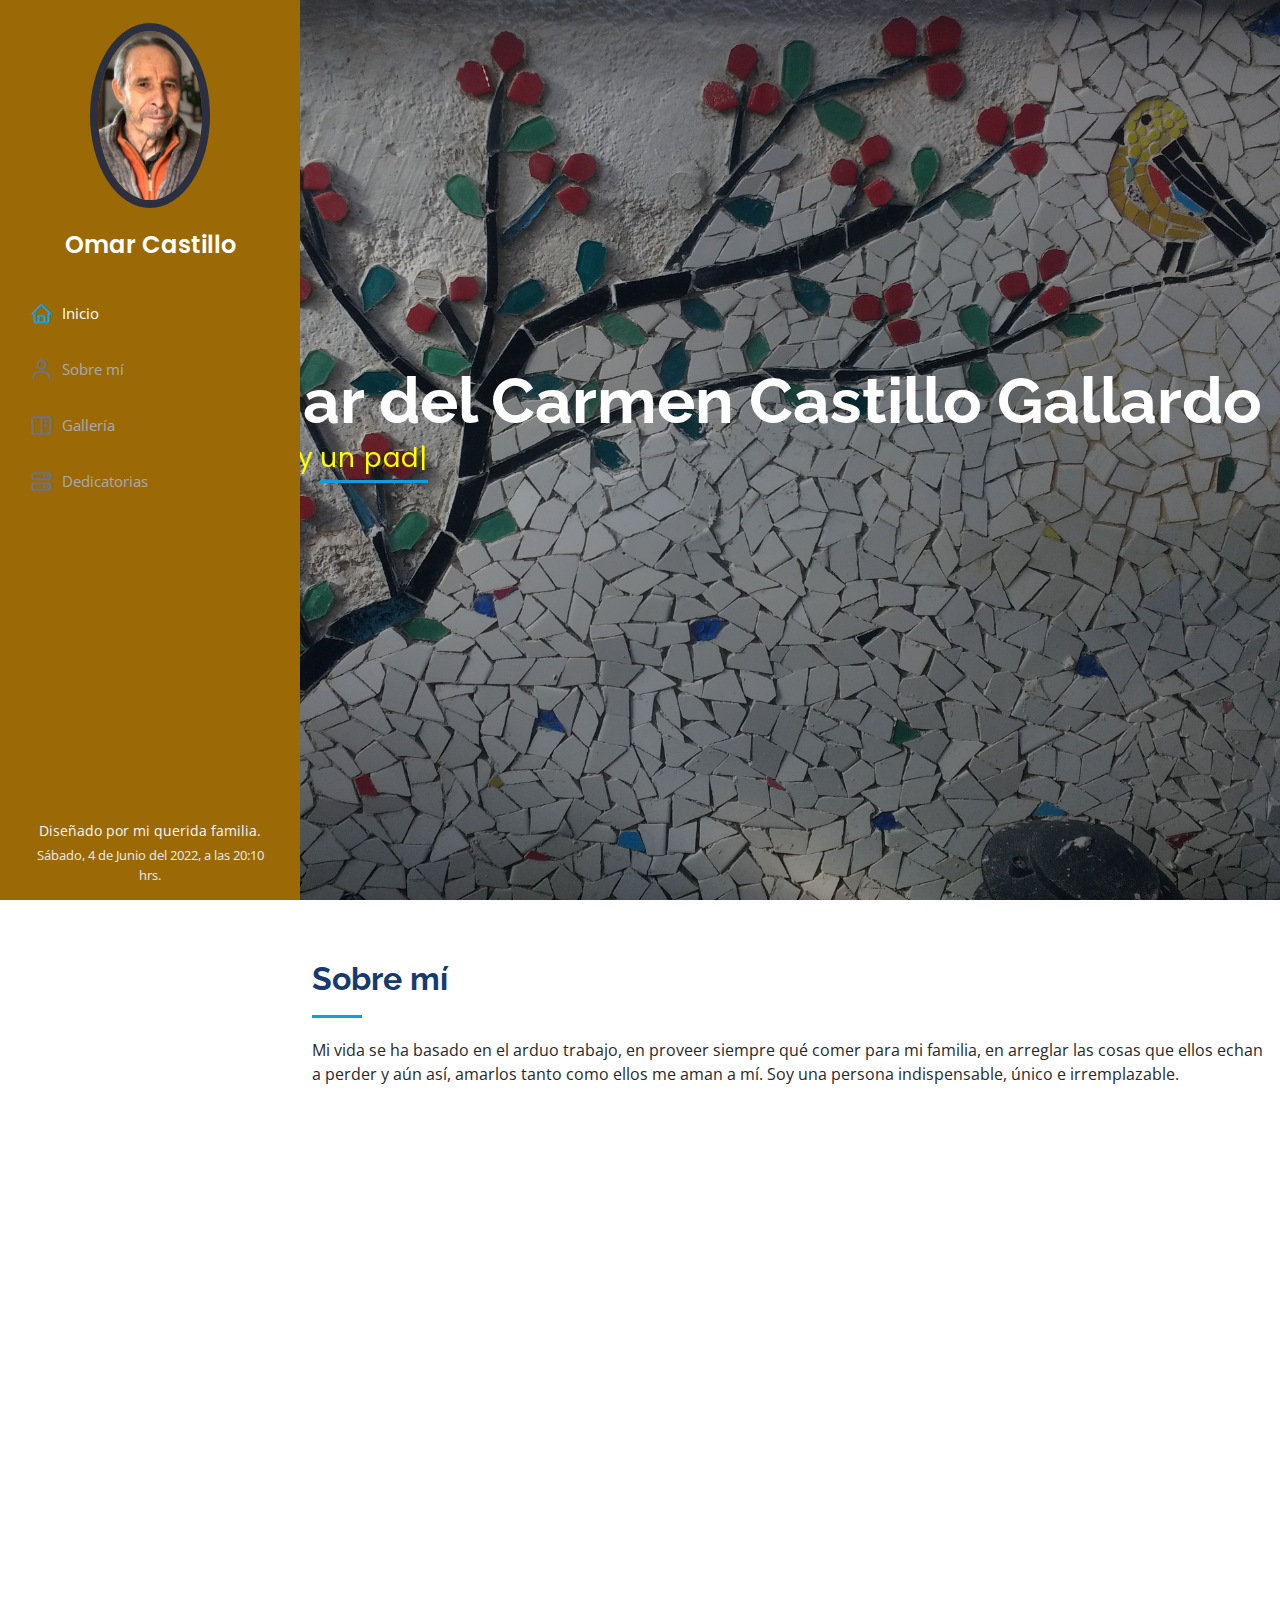
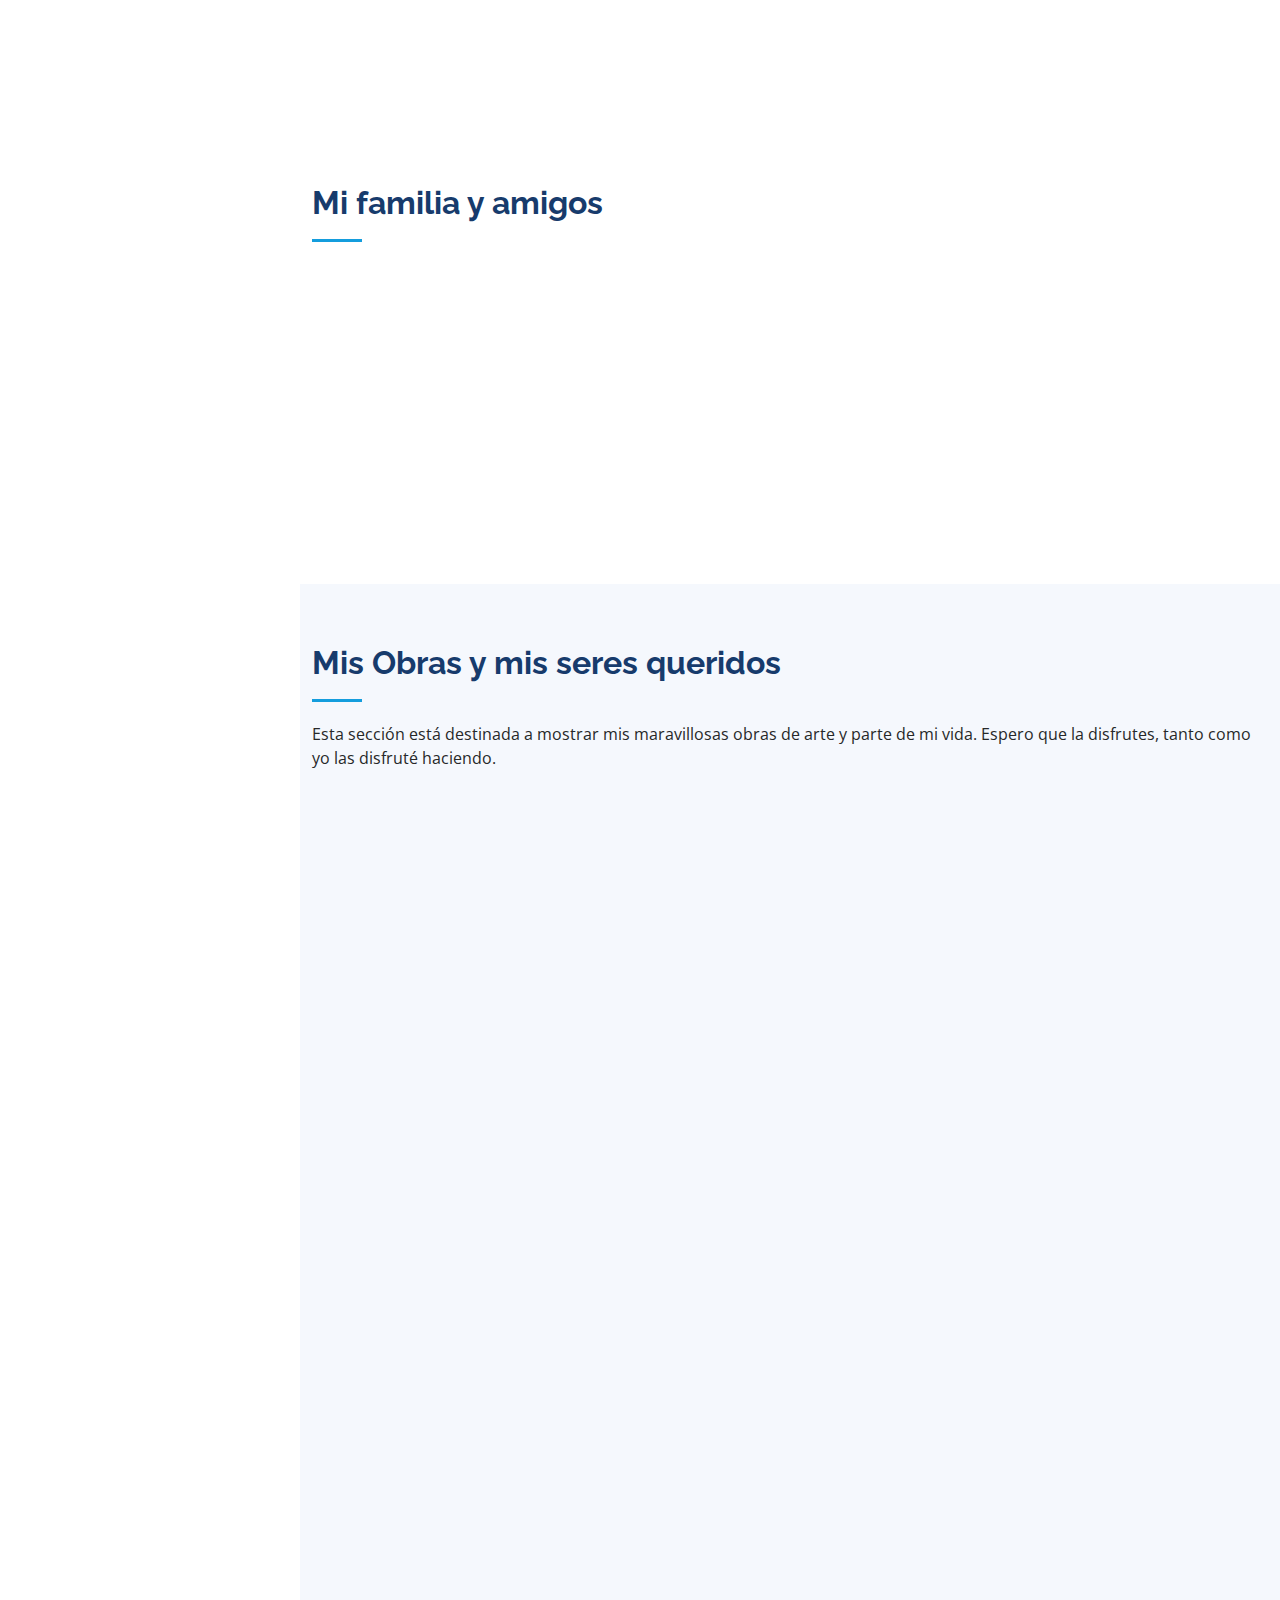
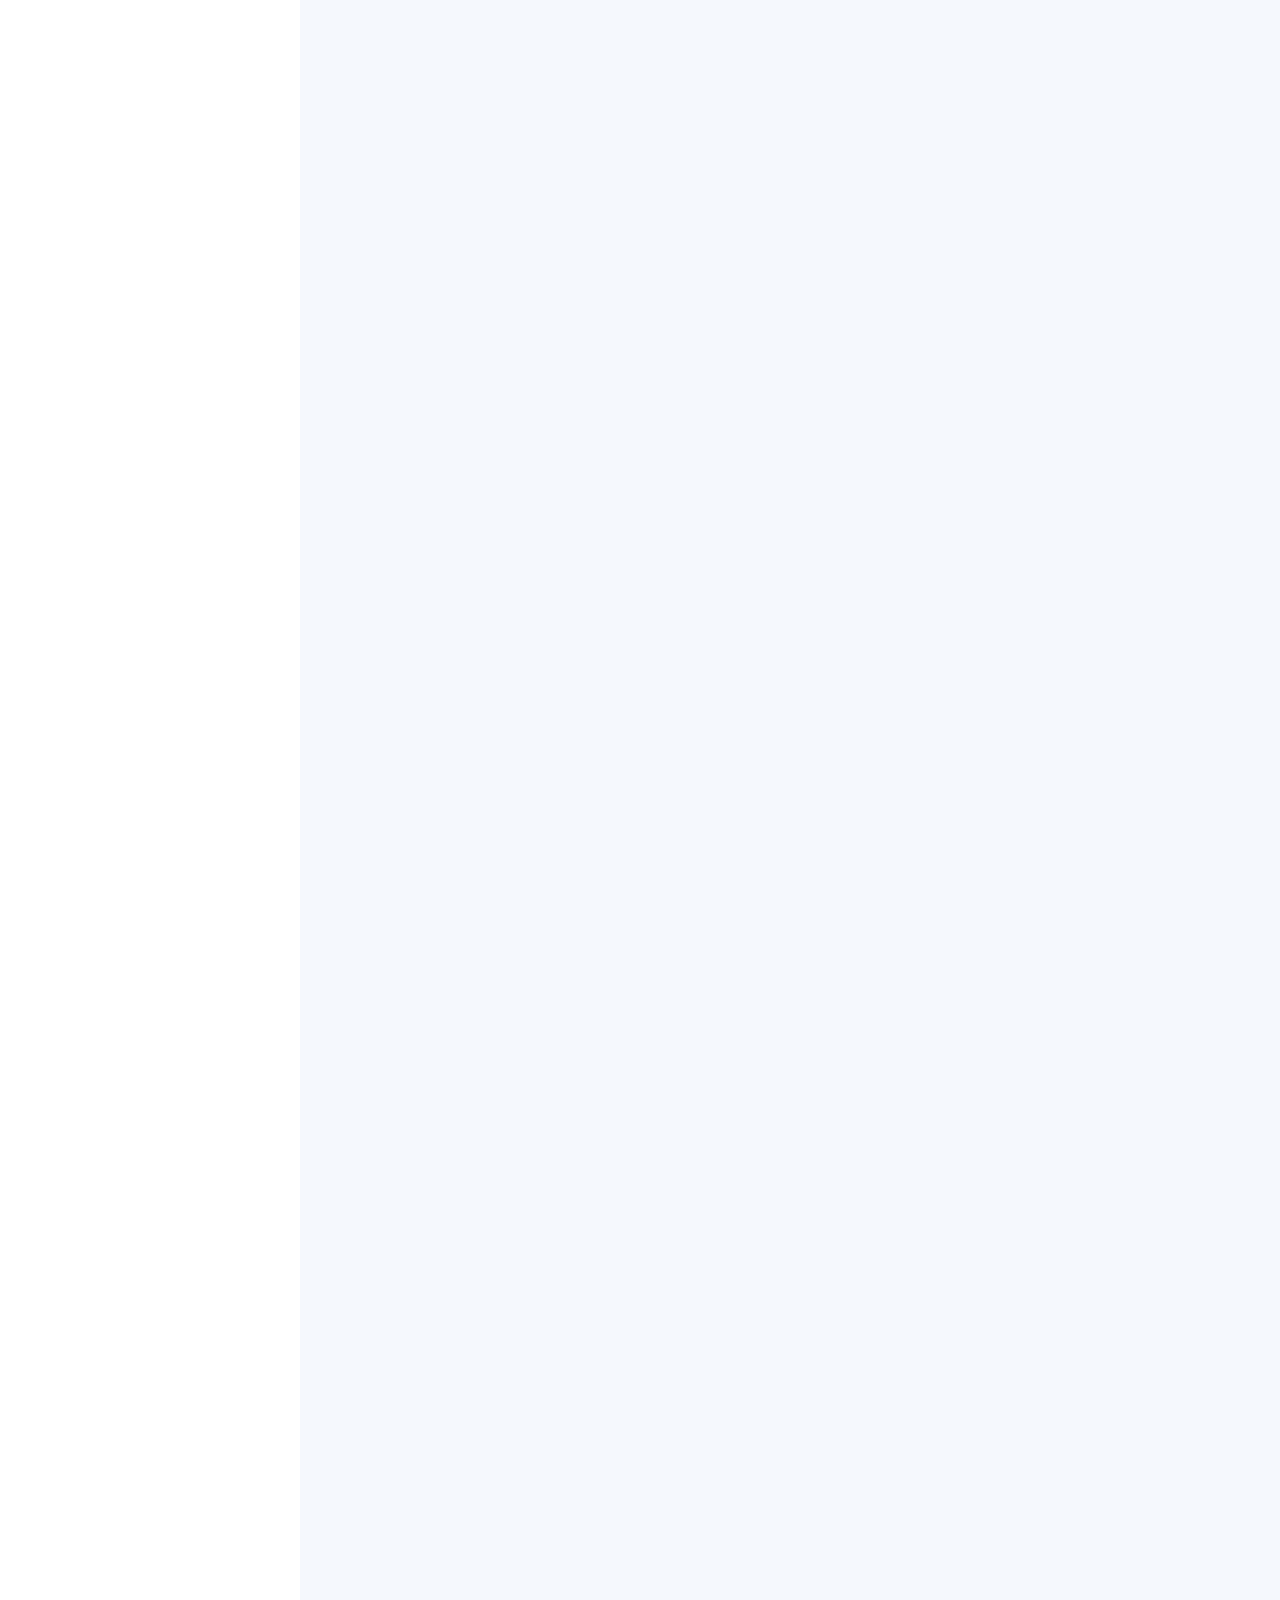
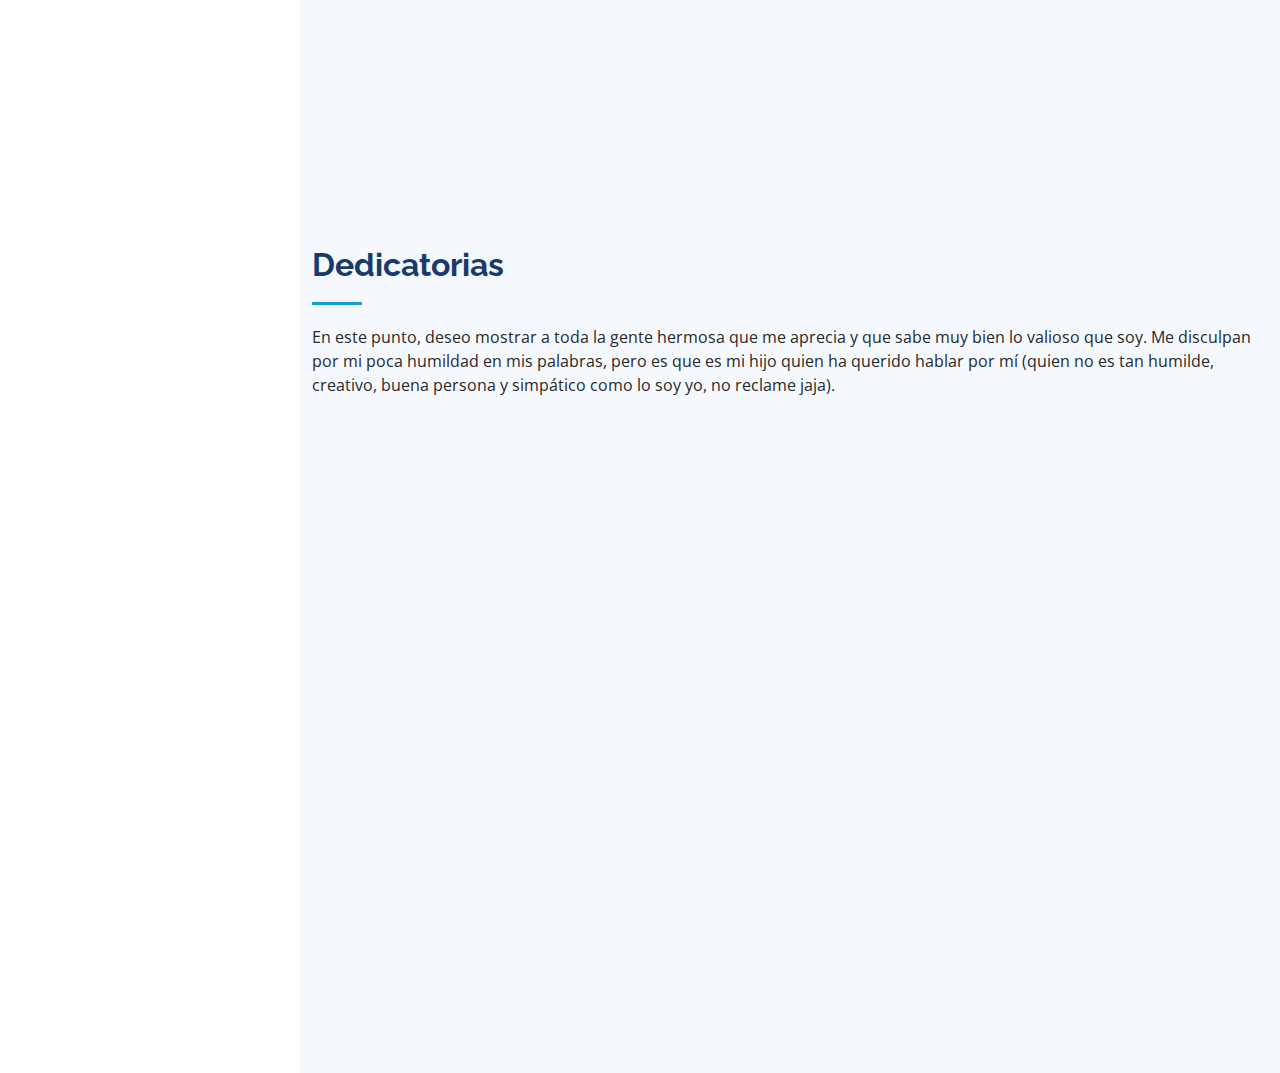
<file: index.html>
<!DOCTYPE html>
<html lang="en">

<head>
  <meta charset="utf-8">
  <meta content="width=device-width, initial-scale=1.0" name="viewport">

  <title>Papito precioso</title>
  <meta content="" name="description">
  <meta content="" name="keywords">

  <!-- Favicons -->
  <link href="assets/img/favicon.jpeg" rel="icon">
  <link href="assets/img/apple-touch-icon.png" rel="apple-touch-icon">

  <!-- Google Fonts -->
  <link href="https://fonts.googleapis.com/css?family=Open+Sans:300,300i,400,400i,600,600i,700,700i|Raleway:300,300i,400,400i,500,500i,600,600i,700,700i|Poppins:300,300i,400,400i,500,500i,600,600i,700,700i" rel="stylesheet">

  <!-- Vendor CSS Files -->
  <link href="assets/vendor/aos/aos.css" rel="stylesheet">
  <link href="assets/vendor/bootstrap/css/bootstrap.min.css" rel="stylesheet">
  <link href="assets/vendor/bootstrap-icons/bootstrap-icons.css" rel="stylesheet">
  <link href="assets/vendor/boxicons/css/boxicons.min.css" rel="stylesheet">
  <link href="assets/vendor/glightbox/css/glightbox.min.css" rel="stylesheet">
  <link href="assets/vendor/swiper/swiper-bundle.min.css" rel="stylesheet">

  <!-- Template Main CSS File -->
  <link href="assets/css/style.css" rel="stylesheet">

  <!-- =======================================================
  * Template Name: iPortfolio - v3.7.0
  * Template URL: https://bootstrapmade.com/iportfolio-bootstrap-portfolio-websites-template/
  * Author: BootstrapMade.com
  * License: https://bootstrapmade.com/license/
  ======================================================== -->
</head>

<body>

  <!-- ======= Mobile nav toggle button ======= -->
  <i class="bi bi-list mobile-nav-toggle d-xl-none"></i>

  <!-- ======= Header ======= -->
  <header id="header">
    <div class="d-flex flex-column">

      <div class="profile">
        <a href="#hero" class="nav-link scrollto active"><img src="assets/img/profile-img-sm.jpeg" alt="" class="img-fluid rounded-circle"></a>
        <h1 class="text-light"><a href="index.html">Omar Castillo</a></h1>
        <!-- <div class="social-links mt-3 text-center">
          <a href="#" class="twitter"><i class="bx bxl-twitter"></i></a>
          <a href="#" class="facebook"><i class="bx bxl-facebook"></i></a>
          <a href="#" class="instagram"><i class="bx bxl-instagram"></i></a>
          <a href="#" class="google-plus"><i class="bx bxl-skype"></i></a>
          <a href="#" class="linkedin"><i class="bx bxl-linkedin"></i></a>
        </div> -->
      </div>

      <nav id="navbar" class="nav-menu navbar">
        <ul>
          <li><a href="#hero" class="nav-link scrollto active"><i class="bx bx-home"></i> <span>Inicio</span></a></li>
          <li><a href="#about" class="nav-link scrollto"><i class="bx bx-user"></i> <span>Sobre mí</span></a></li>
          <!-- <li><a href="#resume" class="nav-link scrollto"><i class="bx bx-file-blank"></i> <span>Resume</span></a></li> -->
          <li><a href="#portfolio" class="nav-link scrollto"><i class="bx bx-book-content"></i> <span>Gallería</span></a></li>
          <li><a href="#testimonials" class="nav-link scrollto"><i class="bx bx-server"></i> <span>Dedicatorias</span></a></li>
          <!-- <li><a href="#contact" class="nav-link scrollto"><i class="bx bx-envelope"></i> <span>Contact</span></a></li> -->
        </ul>
      </nav><!-- .nav-menu -->
    </div>
  </header><!-- End Header -->

  <!-- ======= Hero Section ======= -->
  <section id="hero" class="d-flex flex-column justify-content-center align-items-center">
    <div class="hero-container" data-aos="fade-in">
      <h1>Omar del Carmen Castillo Gallardo</h1>
      <p>Hola! soy <span class="typed" data-typed-items="un padre ejemplar, un maravilloso esposo, un amoroso abuelito que ama a sus nietos, creativo, planificado, solidario, un artista, hacendoso y esforzado, MUY noble, un excelente vecino y amigo, carpintero, mecánico, electricista, gásfiter, cocinero, jardinero"></span></p>
    </div>
  </section><!-- End Hero -->

  <main id="main">

    <!-- ======= About Section ======= -->
    <section id="about" class="about">
      <div class="container">

        <div class="section-title">
          <h2>Sobre mí</h2>
          <p>Mi vida se ha basado en el arduo trabajo, en proveer siempre qué comer para mi familia, en arreglar las cosas que ellos echan a perder y aún así, amarlos tanto como ellos me aman a mí. Soy una persona indispensable, único e irremplazable.</p>
        </div>

        <div class="row">
          <div class="col-lg-4" data-aos="fade-right">
            <img src="assets/img/profile-img.jpeg" class="img-fluid" alt="">
          </div>
          <div class="col-lg-8 pt-4 pt-lg-0 content" data-aos="fade-left">
            <h3>Experto en máquinas de tejer.</h3>
            <p class="fst-italic">
              Como en todo lo que he hecho en mi vida, me hice experto en base a la experiencia y le he entregado esa sabiduría a personas más jóvenes, como a un pequeño muchacho a quien yo quería mucho, llamado Marcelo,
              quien se fue de este mundo demasiado joven con 40 años y con quien compartiré un lugar en el cielo (me puedes ver con él y mis colegas en la galería fotográfica, junto al homenaje que ellos me hicieron).
            </p>
            <br>
            <div class="row">
              <div class="col-lg-6">
                <ul>
                  <li><i class="bi bi-chevron-right"></i> <strong>Nacimiento:</strong> <span>28 de Enero de 1944</span></li>
                  <!-- <li><i class="bi bi-chevron-right"></i> <strong>Phone:</strong> <span>+123 456 7890</span></li> -->
                  <li><i class="bi bi-chevron-right"></i> <strong>Ciudad:</strong> <span>Puente Alto, Santiago</span></li>
                  <li><i class="bi bi-chevron-right"></i> <strong>Website:</strong> <span>https://skibadeejcl.github.io/Papito/</span></li>
                </ul>
              </div>
              <div class="col-lg-6">
                <ul>
                  <li><i class="bi bi-chevron-right"></i> <strong>Edad:</strong> <span>78 años 4 meses 7 días</span></li>
                  <li><i class="bi bi-chevron-right"></i> <strong>Oficio:</strong> <span>Mecánico Tejedor en máquinas italianas</span></li>
                  <li><i class="bi bi-chevron-right"></i> <strong>Pueblo natal:</strong> <span>Monte Patria, IV Región</span></li>
                  <!-- <li><i class="bi bi-chevron-right"></i> <strong>Freelance:</strong> <span>Available</span></li> -->
                </ul>
              </div>
            </div>
            <br>
            <p>
              Mis recuerdos de vida laboral, parten cuando yo era un imberbe muchacho, un adolescente, que trabajaba en una hacienda, realizando trabajos varios.
              Hasta que me aburrí y a mis tiernos 18 años, me vine a Santiago con la intensión de irme a la Argentina. Pero mis planes cambiaron, cuando entré a
              trabajar a la empresa LABAN y vi unos hermosos ojos verdes, que echaron por tierra mis planes de irme a buscar suerte al país trasandino.
              Así compienza la bella historia de mi familia.

            </p>
          </div>
        </div>

      </div>
    </section><!-- End About Section -->

    <!-- ======= Facts Section ======= -->
    <section id="facts" class="facts">
      <div class="container">

        <div class="section-title">
          <h2>Mi familia y amigos</h2>
          <p></p>
        </div>

        <div class="row no-gutters">

          <div class="col-lg-3 col-md-6 d-md-flex align-items-md-stretch" data-aos="fade-up">
            <div class="count-box">
              <i class="bi bi-heart"></i>
              <span data-purecounter-start="0" data-purecounter-end="1" data-purecounter-duration="1" class="purecounter"></span>
              <p><strong>Hermosa esposa</strong><br>Flor Irene</p>
            </div>
          </div>

          <div class="col-lg-3 col-md-6 d-md-flex align-items-md-stretch" data-aos="fade-up" data-aos-delay="100">
            <div class="count-box">
              <i class="bi bi-emoji-heart-eyes"></i>
              <span data-purecounter-start="0" data-purecounter-end="3" data-purecounter-duration="4" class="purecounter"></span>
              <p><strong>Hijos que me aman</strong><br>Francia<br>Omar<br>Jimmy</p>
            </div>
          </div>

          <div class="col-lg-3 col-md-6 d-md-flex align-items-md-stretch" data-aos="fade-up" data-aos-delay="200">
            <div class="count-box">
              <i class="bi bi-bookmark-heart"></i>
              <span data-purecounter-start="0" data-purecounter-end="5" data-purecounter-duration="5" class="purecounter"></span>
              <p><strong>Adorables nietos</strong><br>Isadora<br>Omar<br>Diego<br>Florencia<br>Maximiliano</p>
            </div>
          </div>

          <div class="col-lg-3 col-md-6 d-md-flex align-items-md-stretch" data-aos="fade-up" data-aos-delay="300">
            <div class="count-box">
              <i class="bi bi-people"></i>
              <span data-purecounter-start="0" data-purecounter-end="1000000" data-purecounter-duration="20" class="purecounter"></span>
              <p><strong>Amigos y vecinos que me aprecian</strong></p>
            </div>
          </div>

        </div>

      </div>
    </section><!-- End Facts Section -->

    <!-- ======= Skills Section ======= -->
    <!-- <section id="skills" class="skills section-bg">
      <div class="container">

        <div class="section-title">
          <h2>Skills</h2>
          <p>Magnam dolores commodi suscipit. Necessitatibus eius consequatur ex aliquid fuga eum quidem. Sit sint consectetur velit. Quisquam quos quisquam cupiditate. Et nemo qui impedit suscipit alias ea. Quia fugiat sit in iste officiis commodi quidem hic quas.</p>
        </div>

        <div class="row skills-content">

          <div class="col-lg-6" data-aos="fade-up">

            <div class="progress">
              <span class="skill">HTML <i class="val">100%</i></span>
              <div class="progress-bar-wrap">
                <div class="progress-bar" role="progressbar" aria-valuenow="100" aria-valuemin="0" aria-valuemax="100"></div>
              </div>
            </div>

            <div class="progress">
              <span class="skill">CSS <i class="val">90%</i></span>
              <div class="progress-bar-wrap">
                <div class="progress-bar" role="progressbar" aria-valuenow="90" aria-valuemin="0" aria-valuemax="100"></div>
              </div>
            </div>

            <div class="progress">
              <span class="skill">JavaScript <i class="val">75%</i></span>
              <div class="progress-bar-wrap">
                <div class="progress-bar" role="progressbar" aria-valuenow="75" aria-valuemin="0" aria-valuemax="100"></div>
              </div>
            </div>

          </div>

          <div class="col-lg-6" data-aos="fade-up" data-aos-delay="100">

            <div class="progress">
              <span class="skill">PHP <i class="val">80%</i></span>
              <div class="progress-bar-wrap">
                <div class="progress-bar" role="progressbar" aria-valuenow="80" aria-valuemin="0" aria-valuemax="100"></div>
              </div>
            </div>

            <div class="progress">
              <span class="skill">WordPress/CMS <i class="val">90%</i></span>
              <div class="progress-bar-wrap">
                <div class="progress-bar" role="progressbar" aria-valuenow="90" aria-valuemin="0" aria-valuemax="100"></div>
              </div>
            </div>

            <div class="progress">
              <span class="skill">Photoshop <i class="val">55%</i></span>
              <div class="progress-bar-wrap">
                <div class="progress-bar" role="progressbar" aria-valuenow="55" aria-valuemin="0" aria-valuemax="100"></div>
              </div>
            </div>

          </div>

        </div>

      </div>
    </section> -->
    <!-- End Skills Section -->

    <!-- ======= Resume Section ======= -->
    <!-- <section id="resume" class="resume">
      <div class="container">

        <div class="section-title">
          <h2>Resume</h2>
          <p>Magnam dolores commodi suscipit. Necessitatibus eius consequatur ex aliquid fuga eum quidem. Sit sint consectetur velit. Quisquam quos quisquam cupiditate. Et nemo qui impedit suscipit alias ea. Quia fugiat sit in iste officiis commodi quidem hic quas.</p>
        </div>

        <div class="row">
          <div class="col-lg-6" data-aos="fade-up">
            <h3 class="resume-title">Sumary</h3>
            <div class="resume-item pb-0">
              <h4>Alex Smith</h4>
              <p><em>Innovative and deadline-driven Graphic Designer with 3+ years of experience designing and developing user-centered digital/print marketing material from initial concept to final, polished deliverable.</em></p>
              <ul>
                <li>Portland par 127,Orlando, FL</li>
                <li>(123) 456-7891</li>
                <li>alice.barkley@example.com</li>
              </ul>
            </div>

            <h3 class="resume-title">Education</h3>
            <div class="resume-item">
              <h4>Master of Fine Arts &amp; Graphic Design</h4>
              <h5>2015 - 2016</h5>
              <p><em>Rochester Institute of Technology, Rochester, NY</em></p>
              <p>Qui deserunt veniam. Et sed aliquam labore tempore sed quisquam iusto autem sit. Ea vero voluptatum qui ut dignissimos deleniti nerada porti sand markend</p>
            </div>
            <div class="resume-item">
              <h4>Bachelor of Fine Arts &amp; Graphic Design</h4>
              <h5>2010 - 2014</h5>
              <p><em>Rochester Institute of Technology, Rochester, NY</em></p>
              <p>Quia nobis sequi est occaecati aut. Repudiandae et iusto quae reiciendis et quis Eius vel ratione eius unde vitae rerum voluptates asperiores voluptatem Earum molestiae consequatur neque etlon sader mart dila</p>
            </div>
          </div>
          <div class="col-lg-6" data-aos="fade-up" data-aos-delay="100">
            <h3 class="resume-title">Professional Experience</h3>
            <div class="resume-item">
              <h4>Senior graphic design specialist</h4>
              <h5>2019 - Present</h5>
              <p><em>Experion, New York, NY </em></p>
              <ul>
                <li>Lead in the design, development, and implementation of the graphic, layout, and production communication materials</li>
                <li>Delegate tasks to the 7 members of the design team and provide counsel on all aspects of the project. </li>
                <li>Supervise the assessment of all graphic materials in order to ensure quality and accuracy of the design</li>
                <li>Oversee the efficient use of production project budgets ranging from $2,000 - $25,000</li>
              </ul>
            </div>
            <div class="resume-item">
              <h4>Graphic design specialist</h4>
              <h5>2017 - 2018</h5>
              <p><em>Stepping Stone Advertising, New York, NY</em></p>
              <ul>
                <li>Developed numerous marketing programs (logos, brochures,infographics, presentations, and advertisements).</li>
                <li>Managed up to 5 projects or tasks at a given time while under pressure</li>
                <li>Recommended and consulted with clients on the most appropriate graphic design</li>
                <li>Created 4+ design presentations and proposals a month for clients and account managers</li>
              </ul>
            </div>
          </div>
        </div>

      </div>
    </section> -->
    <!-- End Resume Section -->

    <!-- ======= Portfolio Section ======= -->
    <section id="portfolio" class="portfolio section-bg">
      <div class="container">

        <div class="section-title">
          <h2>Mis Obras y mis seres queridos</h2>
          <p>Esta sección está destinada a mostrar mis maravillosas obras de arte y parte de mi vida. Espero que la disfrutes, tanto como yo las disfruté haciendo.</p>
        </div>

        <div class="row" data-aos="fade-up">
          <div class="col-lg-12 d-flex justify-content-center">
            <ul id="portfolio-flters">
              <li data-filter="*" class="filter-active">Todas</li>
              <!-- Mi Arte -->
              <li data-filter=".filter-app">Mi Arte</li>
              <!-- Mi Familia -->
              <li data-filter=".filter-card">Mi Familia</li>
              <!-- Yo -->
              <li data-filter=".filter-web">Yo</li>
            </ul>
          </div>
        </div>

        <div class="row portfolio-container" data-aos="fade-up" data-aos-delay="100">

          <div class="col-lg-4 col-md-6 portfolio-item filter-web">
            <div class="portfolio-wrap text-center">
              <img src="assets/img/portfolio/portfolio-1.jpg" class="img-fluid" style="height:20em" alt="">
              <div class="portfolio-links">
                <a href="assets/img/portfolio/portfolio-1.jpg" data-gallery="portfolioGallery" class="portfolio-lightbox" title="Papito empezando un proyecto"><i class="bx bx-plus"></i></a>
                <!-- <a href="portfolio-details.html" title="Más Detalles"><i class="bx bx-link"></i></a> -->
              </div>
            </div>
          </div>

          <div class="col-lg-4 col-md-6 portfolio-item filter-app">
            <div class="portfolio-wrap text-center">
              <img src="assets/img/portfolio/portfolio-18.jpg" class="img-fluid" style="height:20em" alt="">
              <div class="portfolio-links">
                <a href="assets/img/portfolio/portfolio-18.jpg" data-gallery="portfolioGallery" class="portfolio-lightbox" title="Árbol de la vida eterna"><i class="bx bx-plus"></i></a>
                <a href="link1.html" title="Más Detalles"><i class="bx bx-link"></i></a>
              </div>
            </div>
          </div>

          <div class="col-lg-4 col-md-6 portfolio-item filter-app">
            <div class="portfolio-wrap text-center">
              <img src="assets/img/portfolio/portfolio-2.jpg" class="img-fluid" style="height:20em" alt="">
              <div class="portfolio-links">
                <a href="assets/img/portfolio/portfolio-2.jpg" data-gallery="portfolioGallery" class="portfolio-lightbox" title="Bandeja original"><i class="bx bx-plus"></i></a>
                <a href="portfolio-details.html" title="Más Detalles"><i class="bx bx-link"></i></a>
              </div>
            </div>
          </div>

          <div class="col-lg-4 col-md-6 portfolio-item filter-app">
            <div class="portfolio-wrap text-center">
              <img src="assets/img/portfolio/portfolio-3.jpg" class="img-fluid" style="height:20em" alt="">
              <div class="portfolio-links">
                <a href="assets/img/portfolio/portfolio-3.jpg" data-gallery="portfolioGallery" class="portfolio-lightbox" title="Bandeja 1"><i class="bx bx-plus"></i></a>
                <a href="portfolio-details.html" title="Más Detalles"><i class="bx bx-link"></i></a>
              </div>
            </div>
          </div>

          <div class="col-lg-4 col-md-6 portfolio-item filter-card">
            <div class="portfolio-wrap text-center">
              <img src="assets/img/portfolio/portfolio-14.jpeg" class="img-fluid" style="height:20em" alt="">
              <div class="portfolio-links">
                <a href="assets/img/portfolio/portfolio-14.jpeg" data-gallery="portfolioGallery" class="portfolio-lightbox" title="Con mi esposa en la playa"><i class="bx bx-plus"></i></a>
                <a href="portfolio-details.html" title="Más Detalles"><i class="bx bx-link"></i></a>
              </div>
            </div>
          </div>

          <div class="col-lg-4 col-md-6 portfolio-item filter-card">
            <div class="portfolio-wrap text-center">
              <img src="assets/img/portfolio/portfolio-16.jpeg" class="img-fluid" style="height:20em" alt="">
              <div class="portfolio-links">
                <a href="assets/img/portfolio/portfolio-16.jpeg" data-gallery="portfolioGallery" class="portfolio-lightbox" title="Con mi Nenita en las Vizcachas"><i class="bx bx-plus"></i></a>
                <a href="portfolio-details.html" title="Más Detalles"><i class="bx bx-link"></i></a>
              </div>
            </div>
          </div>

          <div class="col-lg-4 col-md-6 portfolio-item filter-app">
            <div class="portfolio-wrap text-center">
              <img src="assets/img/portfolio/portfolio-4.jpg" class="img-fluid" style="height:20em" alt="">
              <div class="portfolio-links">
                <a href="assets/img/portfolio/portfolio-4.jpg" data-gallery="portfolioGallery" class="portfolio-lightbox" title="Bandeja 2"><i class="bx bx-plus"></i></a>
                <a href="portfolio-details.html" title="Más Detalles"><i class="bx bx-link"></i></a>
              </div>
            </div>
          </div>

          <div class="col-lg-4 col-md-6 portfolio-item filter-app">
            <div class="portfolio-wrap text-center">
              <img src="assets/img/portfolio/portfolio-5.jpg" class="img-fluid" style="height:20em" alt="">
              <div class="portfolio-links">
                <a href="assets/img/portfolio/portfolio-5.jpg" data-gallery="portfolioGallery" class="portfolio-lightbox" title="Bandeja 3"><i class="bx bx-plus"></i></a>
                <a href="portfolio-details.html" title="Más Detalles"><i class="bx bx-link"></i></a>
              </div>
            </div>
          </div>

          <div class="col-lg-4 col-md-6 portfolio-item filter-app">
            <div class="portfolio-wrap text-center">
              <img src="assets/img/portfolio/portfolio-6.jpg" class="img-fluid" style="height:20em" alt="">
              <div class="portfolio-links">
                <a href="assets/img/portfolio/portfolio-6.jpg" data-gallery="portfolioGallery" class="portfolio-lightbox" title="Bandeja 4"><i class="bx bx-plus"></i></a>
                <a href="portfolio-details.html" title="Más Detalles"><i class="bx bx-link"></i></a>
              </div>
            </div>
          </div>

          <div class="col-lg-4 col-md-6 portfolio-item filter-web">
            <div class="portfolio-wrap text-center">
              <img src="assets/img/portfolio/portfolio-17.jpg" class="img-fluid" style="height:20em" alt="">
              <div class="portfolio-links">
                <a href="assets/img/portfolio/portfolio-17.jpg" data-gallery="portfolioGallery" class="portfolio-lightbox" title="Trabajando"><i class="bx bx-plus"></i></a>
                <a href="portfolio-details.html" title="Más Detalles"><i class="bx bx-link"></i></a>
              </div>
            </div>
          </div>

          <div class="col-lg-4 col-md-6 portfolio-item filter-app">
            <div class="portfolio-wrap text-center">
              <img src="assets/img/portfolio/portfolio-7.jpg" class="img-fluid" style="height:20em" alt="">
              <div class="portfolio-links">
                <a href="assets/img/portfolio/portfolio-7.jpg" data-gallery="portfolioGallery" class="portfolio-lightbox" title="Bandeja 5"><i class="bx bx-plus"></i></a>
                <a href="portfolio-details.html" title="Más Detalles"><i class="bx bx-link"></i></a>
              </div>
            </div>
          </div>

          <div class="col-lg-4 col-md-6 portfolio-item filter-app">
            <div class="portfolio-wrap text-center">
              <img src="assets/img/portfolio/portfolio-8.jpg" class="img-fluid" style="height:20em" alt="">
              <div class="portfolio-links">
                <a href="assets/img/portfolio/portfolio-8.jpg" data-gallery="portfolioGallery" class="portfolio-lightbox" title="Bandeja 6"><i class="bx bx-plus"></i></a>
                <a href="portfolio-details.html" title="Más Detalles"><i class="bx bx-link"></i></a>
              </div>
            </div>
          </div>

          <div class="col-lg-4 col-md-6 portfolio-item filter-app">
            <div class="portfolio-wrap text-center">
              <img src="assets/img/portfolio/portfolio-9.jpg" class="img-fluid" style="height:20em" alt="">
              <div class="portfolio-links">
                <a href="assets/img/portfolio/portfolio-9.jpg" data-gallery="portfolioGallery" class="portfolio-lightbox" title="Porta inciensos"><i class="bx bx-plus"></i></a>
                <a href="portfolio-details.html" title="Más Detalles"><i class="bx bx-link"></i></a>
              </div>
            </div>
          </div>

          <div class="col-lg-4 col-md-6 portfolio-item filter-app">
            <div class="portfolio-wrap text-center">
              <img src="assets/img/portfolio/portfolio-10.jpg" class="img-fluid" style="height:20em" alt="">
              <div class="portfolio-links">
                <a href="assets/img/portfolio/portfolio-10.jpg" data-gallery="portfolioGallery" class="portfolio-lightbox" title="Mosaico en tronco"><i class="bx bx-plus"></i></a>
                <a href="portfolio-details.html" title="Más Detalles"><i class="bx bx-link"></i></a>
              </div>
            </div>
          </div>

          <div class="col-lg-4 col-md-6 portfolio-item filter-app">
            <div class="portfolio-wrap text-center">
              <img src="assets/img/portfolio/portfolio-11.jpg" class="img-fluid" style="height:20em" alt="">
              <div class="portfolio-links">
                <a href="assets/img/portfolio/portfolio-11.jpg" data-gallery="portfolioGallery" class="portfolio-lightbox" title="Porta inciensos"><i class="bx bx-plus"></i></a>
                <a href="portfolio-details.html" title="Más Detalles"><i class="bx bx-link"></i></a>
              </div>
            </div>
          </div>

          <div class="col-lg-4 col-md-6 portfolio-item filter-app">
            <div class="portfolio-wrap text-center">
              <img src="assets/img/portfolio/portfolio-12.jpg" class="img-fluid" style="height:20em" alt="">
              <div class="portfolio-links">
                <a href="assets/img/portfolio/portfolio-12.jpg" data-gallery="portfolioGallery" class="portfolio-lightbox" title="Bandeja 7"><i class="bx bx-plus"></i></a>
                <a href="portfolio-details.html" title="Más Detalles"><i class="bx bx-link"></i></a>
              </div>
            </div>
          </div>

          <div class="col-lg-4 col-md-6 portfolio-item filter-card">
            <div class="portfolio-wrap text-center">
              <img src="assets/img/portfolio/portfolio-13.jpeg" class="img-fluid" style="height:20em" alt="">
              <div class="portfolio-links">
                <a href="assets/img/portfolio/portfolio-13.jpeg" data-gallery="portfolioGallery" class="portfolio-lightbox" title="Con todos mis nietos"><i class="bx bx-plus"></i></a>
                <a href="portfolio-details.html" title="Más Detalles"><i class="bx bx-link"></i></a>
              </div>
            </div>
          </div>

          <div class="col-lg-4 col-md-6 portfolio-item filter-web">
            <div class="portfolio-wrap text-center">
              <img src="assets/img/portfolio/portfolio-15.jpeg" class="img-fluid" style="height:20em" alt="">
              <div class="portfolio-links">
                <a href="assets/img/portfolio/portfolio-15.jpeg" data-gallery="portfolioGallery" class="portfolio-lightbox" title="En parque Gabriela"><i class="bx bx-plus"></i></a>
                <a href="portfolio-details.html" title="Más Detalles"><i class="bx bx-link"></i></a>
              </div>
            </div>
          </div>

          <div class="col-lg-4 col-md-6 portfolio-item filter-app">
            <div class="portfolio-wrap text-center">
              <img src="assets/img/portfolio/portfolio-19.jpg" class="img-fluid" style="height:20em" alt="">
              <div class="portfolio-links">
                <a href="assets/img/portfolio/portfolio-19.jpg" data-gallery="portfolioGallery" class="portfolio-lightbox" title="Pajarito esperanza"><i class="bx bx-plus"></i></a>
                <a href="portfolio-details.html" title="Más Detalles"><i class="bx bx-link"></i></a>
              </div>
            </div>
          </div>

        </div>

      </div>
    </section><!-- End Portfolio Section -->

    <!-- ======= Services Section ======= -->
    <!-- <section id="services" class="services">
      <div class="container">

        <div class="section-title">
          <h2>Services</h2>
          <p>Magnam dolores commodi suscipit. Necessitatibus eius consequatur ex aliquid fuga eum quidem. Sit sint consectetur velit. Quisquam quos quisquam cupiditate. Et nemo qui impedit suscipit alias ea. Quia fugiat sit in iste officiis commodi quidem hic quas.</p>
        </div>

        <div class="row">
          <div class="col-lg-4 col-md-6 icon-box" data-aos="fade-up">
            <div class="icon"><i class="bi bi-briefcase"></i></div>
            <h4 class="title"><a href="">Lorem Ipsum</a></h4>
            <p class="description">Voluptatum deleniti atque corrupti quos dolores et quas molestias excepturi sint occaecati cupiditate non provident</p>
          </div>
          <div class="col-lg-4 col-md-6 icon-box" data-aos="fade-up" data-aos-delay="100">
            <div class="icon"><i class="bi bi-card-checklist"></i></div>
            <h4 class="title"><a href="">Dolor Sitema</a></h4>
            <p class="description">Minim veniam, quis nostrud exercitation ullamco laboris nisi ut aliquip ex ea commodo consequat tarad limino ata</p>
          </div>
          <div class="col-lg-4 col-md-6 icon-box" data-aos="fade-up" data-aos-delay="200">
            <div class="icon"><i class="bi bi-bar-chart"></i></div>
            <h4 class="title"><a href="">Sed ut perspiciatis</a></h4>
            <p class="description">Duis aute irure dolor in reprehenderit in voluptate velit esse cillum dolore eu fugiat nulla pariatur</p>
          </div>
          <div class="col-lg-4 col-md-6 icon-box" data-aos="fade-up" data-aos-delay="300">
            <div class="icon"><i class="bi bi-binoculars"></i></div>
            <h4 class="title"><a href="">Magni Dolores</a></h4>
            <p class="description">Excepteur sint occaecat cupidatat non proident, sunt in culpa qui officia deserunt mollit anim id est laborum</p>
          </div>
          <div class="col-lg-4 col-md-6 icon-box" data-aos="fade-up" data-aos-delay="400">
            <div class="icon"><i class="bi bi-brightness-high"></i></div>
            <h4 class="title"><a href="">Nemo Enim</a></h4>
            <p class="description">At vero eos et accusamus et iusto odio dignissimos ducimus qui blanditiis praesentium voluptatum deleniti atque</p>
          </div>
          <div class="col-lg-4 col-md-6 icon-box" data-aos="fade-up" data-aos-delay="500">
            <div class="icon"><i class="bi bi-calendar4-week"></i></div>
            <h4 class="title"><a href="">Eiusmod Tempor</a></h4>
            <p class="description">Et harum quidem rerum facilis est et expedita distinctio. Nam libero tempore, cum soluta nobis est eligendi</p>
          </div>
        </div>

      </div>
    </section> -->
    <!-- End Services Section -->

    <!-- ======= Testimonials Section ======= -->
    <section id="testimonials" class="testimonials section-bg">
      <div class="container">

        <div class="section-title">
          <h2>Dedicatorias</h2>
          <p>En este punto, deseo mostrar a toda la gente hermosa que me aprecia y que sabe muy bien lo valioso que soy. Me disculpan por mi poca humildad en mis palabras, pero es que es mi hijo quien ha querido hablar por mí (quien no es tan humilde, creativo, buena persona y simpático como lo soy yo, no reclame jaja).</p>
        </div>

        <div class="testimonials-slider swiper" data-aos="fade-up" data-aos-delay="100">
          <div class="swiper-wrapper">

            <div class="swiper-slide">
              <div class="testimonial-item" data-aos="fade-up">
                <p>
                  <i class="bx bxs-quote-alt-left quote-icon-left"></i>
                  GRACIAS POR TODO!! Mi viejito hermoso. Una de las personas más buenas, altruistas y honorables que jamás he conocido. Mi ejemplo a seguir hasta que nos volvamos a ver. TE AMO.
                  <i class="bx bxs-quote-alt-right quote-icon-right"></i>
                </p>
                <img src="assets/img/testimonials/testimonials-1.jpg" class="testimonial-img" alt="">
                <h3>Jimmy</h3>
                <h4>Tu querido hijo</h4>
              </div>
            </div><!-- End testimonial item -->

            <div class="swiper-slide">
              <div class="testimonial-item" data-aos="fade-up" data-aos-delay="200">
                <p>
                  <i class="bx bxs-quote-alt-left quote-icon-left"></i>
                  Adios Omar, te tendré en mi corazón por siempre. "Te amo", que Dios te reciba con los brazos abiertos, te lo mereces.
                  <i class="bx bxs-quote-alt-right quote-icon-right"></i>
                </p>
                <img src="assets/img/testimonials/testimonials-1.jpg" class="testimonial-img" alt="">
                <h3>Flor Irene</h3>
                <h4>Tu amada esposa</h4>
              </div>
            </div><!-- End testimonial item -->

            <div class="swiper-slide">
              <div class="testimonial-item" data-aos="fade-up" data-aos-delay="300">
                <p>
                  <i class="bx bxs-quote-alt-left quote-icon-left"></i>
                  Papito, fuiste un padre maravilloso, solo dejaste amor en nosotros, ❤ te recordaremos con alegría siempre, te amamos.
                  <i class="bx bxs-quote-alt-right quote-icon-right"></i>
                </p>
                <img src="assets/img/testimonials/testimonials-1.jpg" class="testimonial-img" alt="">
                <h3>Francia</h3>
                <h4>Tu adorada hija</h4>
              </div>
            </div><!-- End testimonial item -->

            <div class="swiper-slide">
              <div class="testimonial-item" data-aos="fade-up" data-aos-delay="400">
                <p>
                  <i class="bx bxs-quote-alt-left quote-icon-left"></i>
                  Abuelito, te voy a extrañar mucho, pero estoy feliz de haberte conocido, agradecida de tu paso por este mundo y de que me haya tocado ser tu nieta, te amo mucho.
                  <i class="bx bxs-quote-alt-right quote-icon-right"></i>
                </p>
                <img src="assets/img/testimonials/testimonials-1.jpg" class="testimonial-img" alt="">
                <h3>Isadora</h3>
                <h4>Tu primera nieta</h4>
              </div>
            </div><!-- End testimonial item -->

            <div class="swiper-slide">
              <div class="testimonial-item" data-aos="fade-up" data-aos-delay="500">
                <p>
                  <i class="bx bxs-quote-alt-left quote-icon-left"></i>
                  Abuelito Omar, siempre cariñoso con sus nietos, incondicional y siempre apoyándonos. Trabajador, empeñoso, creativo, son muchas las palabras que describen tus cualidades que nos dejaste conocer. Descansa y nos volveremos a ver. Te amaremos por siempre ♥.
                  <i class="bx bxs-quote-alt-right quote-icon-right"></i>
                </p>
                <img src="assets/img/testimonials/testimonials-1.jpg" class="testimonial-img" alt="">
                <h3>Maximiliano, Omarcito, Verónica y Omar</h3>
                <h4>Tu hijo Omar y familia</h4>
              </div>
            </div><!-- End testimonial item -->

            <div class="swiper-slide">
              <div class="testimonial-item" data-aos="fade-up" data-aos-delay="100">
                <p>
                  <i class="bx bxs-quote-alt-left quote-icon-left"></i>
                  Querido compadre, que Dios te reciba en sus brazos, nosotros acá nos quedamos recordándote y siguiendo tu ejemplo de amor y de buen vivir, ya llegará el momento en que nos volvamos a ver.
                  <!-- [revisar bien qué dice] -->
                  <i class="bx bxs-quote-alt-right quote-icon-right"></i>
                </p>
                <img src="assets/img/testimonials/testimonials-1.jpg" class="testimonial-img" alt="">
                <h3>Lalo</h3>
                <h4>Cuñado y Compadre</h4>
              </div>
            </div><!-- End testimonial item -->

            <div class="swiper-slide">
              <div class="testimonial-item" data-aos="fade-up" data-aos-delay="100">
                <p>
                  <i class="bx bxs-quote-alt-left quote-icon-left"></i>
                  Sentimos mucho aprecio por Don Omar, una persona muy querible, empático y ante todo muy cristiano. Que Dios lo tenga en su santo reino. Nuestros sinceras condolencias a la familia Castillo Lara.
                  <i class="bx bxs-quote-alt-right quote-icon-right"></i>
                </p>
                <img src="assets/img/testimonials/testimonials-1.jpg" class="testimonial-img" alt="">
                <h3>Teresa y Cheché</h3>
                <h4>Vecinos y amigos</h4>
              </div>
            </div><!-- End testimonial item -->

            <div class="swiper-slide">
              <div class="testimonial-item" data-aos="fade-up" data-aos-delay="100">
                <p>
                  <i class="bx bxs-quote-alt-left quote-icon-left"></i>
                  El día y la noche nunca fue problema para mi tío, y es que encontrar luz en la penumbra pareciera ser un talento innato. Estoy seguro de que usted, tío, está en un lugar mucho más luminoso ahora. Tantos años de búsqueda logran frutos que no son para cualquiera. Recuerdos de un niño observador son los que quedarán en mi memoria. Ya nos vemos.
                  <i class="bx bxs-quote-alt-right quote-icon-right"></i>
                </p>
                <img src="assets/img/testimonials/testimonials-1.jpg" class="testimonial-img" alt="">
                <h3>Eduardo F.</h3>
                <h4>Sobrino</h4>
              </div>
            </div><!-- End testimonial item -->

            <div class="swiper-slide">
              <div class="testimonial-item" data-aos="fade-up" data-aos-delay="100">
                <p>
                  <i class="bx bxs-quote-alt-left quote-icon-left"></i>
                  Mi adorada familia, espero que la pena pase pronto, mi tío estará con nosotros siempre, acompañándonos con su bella y gentil sonrisa que recordaré por toda la vida. Cuenten con nosotros, estamos aquí, los amamos ❤.
                  <i class="bx bxs-quote-alt-right quote-icon-right"></i>
                </p>
                <img src="assets/img/testimonials/testimonials-1.jpg" class="testimonial-img" alt="">
                <h3>Cristobal, Simón, Emilio, Victor y Morín</h3>
                <h4>Sobrina y familia</h4>
              </div>
            </div><!-- End testimonial item -->

            <div class="swiper-slide">
              <div class="testimonial-item" data-aos="fade-up" data-aos-delay="100">
                <p>
                  <i class="bx bxs-quote-alt-left quote-icon-left"></i>
                  Tía Nena, Francia, Omar, Jimmy: Con mucho corazón, sentimos profundamente la partida de nuestro querido Tío Omar. Tengan la confianza y la seguridad que él esté en un hermoso lugar, acompañado de sus compañeros y amigos del alma que allá lo recibieron. Los queremos muchísimo y siempre estaremos para ustedes.
                  <i class="bx bxs-quote-alt-right quote-icon-right"></i>
                </p>
                <img src="assets/img/testimonials/testimonials-1.jpg" class="testimonial-img" alt="">
                <h3>Karen y Karen, Kai y Kire</h3>
                <h4>Sobrina y familia</h4>
              </div>
            </div><!-- End testimonial item -->

            <div class="swiper-slide">
              <div class="testimonial-item" data-aos="fade-up" data-aos-delay="100">
                <p>
                  <i class="bx bxs-quote-alt-left quote-icon-left"></i>
                  Con mucho pesar nos dirigimos a la familia Castillo Lara en este difícil momento. Entregamos nuestras condolencias para ustedes con cariño.
                  <i class="bx bxs-quote-alt-right quote-icon-right"></i>
                </p>
                <img src="assets/img/testimonials/testimonials-1.jpg" class="testimonial-img" alt="">
                <h3>Familia Ruz Aedo</h3>
                <!-- <h4>Sobrina y familia</h4> -->
              </div>
            </div><!-- End testimonial item -->

            <div class="swiper-slide">
              <div class="testimonial-item" data-aos="fade-up" data-aos-delay="100">
                <p>
                  <i class="bx bxs-quote-alt-left quote-icon-left"></i>
                  Mis condolencias sinceras a la familia Castillo Lara por la partida de un querido vecino. Mucha fortaleza, fe y conformidad en unión. Dios lo tiene en su santo reino descansando y los seguirá cuidando desde el cielo.
                  <i class="bx bxs-quote-alt-right quote-icon-right"></i>
                </p>
                <img src="assets/img/testimonials/testimonials-1.jpg" class="testimonial-img" alt="">
                <h3>Elizabeth Delgado</h3>
                <h4>Vecina y amiga</h4>
              </div>
            </div><!-- End testimonial item -->

            <div class="swiper-slide">
              <div class="testimonial-item" data-aos="fade-up" data-aos-delay="100">
                <p>
                  <i class="bx bxs-quote-alt-left quote-icon-left"></i>
                  Gracias por ser como siempre. Que el señor lo bendiga grandemente, con él estarás en el reino de los cielos. Con mucho cariño una vecina, de la familia Machuca Tobar.
                  <i class="bx bxs-quote-alt-right quote-icon-right"></i>
                </p>
                <img src="assets/img/testimonials/testimonials-1.jpg" class="testimonial-img" alt="">
                <h3>María Cristina Tobar</h3>
                <h4>Vecina y amiga</h4>
              </div>
            </div><!-- End testimonial item -->

            <div class="swiper-slide">
              <div class="testimonial-item" data-aos="fade-up" data-aos-delay="100">
                <p>
                  <i class="bx bxs-quote-alt-left quote-icon-left"></i>
                  En este momento de dolor y de partida de Omar, nuestro vecino, sólo quiero pedir y reconocer los días que compartimos, fue de gran satisfacción y felicidad con la hermosa familia que tenían, ahora sólo pedir que le dé la fuerza y compañía desde lo más alto, donde ya está acompañado del Señor y nuestra madre María. Q.E.P.D. Cuide y proteja a su familia.
                  <i class="bx bxs-quote-alt-right quote-icon-right"></i>
                </p>
                <img src="assets/img/testimonials/testimonials-1.jpg" class="testimonial-img" alt="">
                <h3>Lidia Cid Muñoz</h3>
                <h4>Vecina y amiga</h4>
              </div>
            </div><!-- End testimonial item -->

            <div class="swiper-slide">
              <div class="testimonial-item" data-aos="fade-up" data-aos-delay="100">
                <p>
                  <i class="bx bxs-quote-alt-left quote-icon-left"></i>
                  En momentos difíciles, queremos entregar todo nuestro amor y cariño de corazón, compartiendo el dolor y deseándoles paz y contención para pasar juntos este trago de desesperanza. Los amamos y amaremos mucho. Les deseamos mucha paz.
                  <i class="bx bxs-quote-alt-right quote-icon-right"></i>
                </p>
                <img src="assets/img/testimonials/testimonials-1.jpg" class="testimonial-img" alt="">
                <h3>Familia Lara Diaz</h3>
                <!-- <h4>Vecina y amiga</h4> -->
              </div>
            </div><!-- End testimonial item -->

          </div>
          <div class="swiper-pagination"></div>
        </div>

      </div>
    </section><!-- End Testimonials Section -->

    <!-- ======= Contact Section ======= -->
    <!-- <section id="contact" class="contact">
      <div class="container">

        <div class="section-title">
          <h2>Contact</h2>
          <p>Magnam dolores commodi suscipit. Necessitatibus eius consequatur ex aliquid fuga eum quidem. Sit sint consectetur velit. Quisquam quos quisquam cupiditate. Et nemo qui impedit suscipit alias ea. Quia fugiat sit in iste officiis commodi quidem hic quas.</p>
        </div>

        <div class="row" data-aos="fade-in">

          <div class="col-lg-5 d-flex align-items-stretch">
            <div class="info">
              <div class="address">
                <i class="bi bi-geo-alt"></i>
                <h4>Location:</h4>
                <p>A108 Adam Street, New York, NY 535022</p>
              </div>

              <div class="email">
                <i class="bi bi-envelope"></i>
                <h4>Email:</h4>
                <p>info@example.com</p>
              </div>

              <div class="phone">
                <i class="bi bi-phone"></i>
                <h4>Call:</h4>
                <p>+1 5589 55488 55s</p>
              </div>

              <iframe src="https://www.google.com/maps/embed?pb=!1m14!1m8!1m3!1d12097.433213460943!2d-74.0062269!3d40.7101282!3m2!1i1024!2i768!4f13.1!3m3!1m2!1s0x0%3A0xb89d1fe6bc499443!2sDowntown+Conference+Center!5e0!3m2!1smk!2sbg!4v1539943755621" frameborder="0" style="border:0; width: 100%; height: 290px;" allowfullscreen></iframe>
            </div>

          </div>

          <div class="col-lg-7 mt-5 mt-lg-0 d-flex align-items-stretch">
            <form action="forms/contact.php" method="post" role="form" class="php-email-form">
              <div class="row">
                <div class="form-group col-md-6">
                  <label for="name">Your Name</label>
                  <input type="text" name="name" class="form-control" id="name" required>
                </div>
                <div class="form-group col-md-6">
                  <label for="name">Your Email</label>
                  <input type="email" class="form-control" name="email" id="email" required>
                </div>
              </div>
              <div class="form-group">
                <label for="name">Subject</label>
                <input type="text" class="form-control" name="subject" id="subject" required>
              </div>
              <div class="form-group">
                <label for="name">Message</label>
                <textarea class="form-control" name="message" rows="10" required></textarea>
              </div>
              <div class="my-3">
                <div class="loading">Loading</div>
                <div class="error-message"></div>
                <div class="sent-message">Your message has been sent. Thank you!</div>
              </div>
              <div class="text-center"><button type="submit">Send Message</button></div>
            </form>
          </div>

        </div>

      </div>
    </section> -->
    <!-- End Contact Section -->

  </main><!-- End #main -->

  <!-- ======= Footer ======= -->
  <footer id="footer">
    <div class="container">
      <div class="copyright">
        <!-- &copy; Copyright <strong><span>iPortfolio</span></strong> -->
        Diseñado por mi querida familia.
      </div>
      <div class="credits">
        <!-- All the links in the footer should remain intact. -->
        <!-- You can delete the links only if you purchased the pro version. -->
        <!-- Licensing information: https://bootstrapmade.com/license/ -->
        <!-- Purchase the pro version with working PHP/AJAX contact form: https://bootstrapmade.com/iportfolio-bootstrap-portfolio-websites-template/ -->
        <!-- Designed by <a href="https://bootstrapmade.com/">BootstrapMade</a> -->
        Sábado, 4 de Junio del 2022, a las 20:10 hrs.
      </div>
    </div>
  </footer><!-- End  Footer -->

  <a href="#" class="back-to-top d-flex align-items-center justify-content-center"><i class="bi bi-arrow-up-short"></i></a>

  <!-- Vendor JS Files -->
  <script src="assets/vendor/purecounter/purecounter.js"></script>
  <script src="assets/vendor/aos/aos.js"></script>
  <script src="assets/vendor/bootstrap/js/bootstrap.bundle.min.js"></script>
  <script src="assets/vendor/glightbox/js/glightbox.min.js"></script>
  <script src="assets/vendor/isotope-layout/isotope.pkgd.min.js"></script>
  <script src="assets/vendor/swiper/swiper-bundle.min.js"></script>
  <script src="assets/vendor/typed.js/typed.min.js"></script>
  <script src="assets/vendor/waypoints/noframework.waypoints.js"></script>
  <script src="assets/vendor/php-email-form/validate.js"></script>

  <!-- Template Main JS File -->
  <script src="assets/js/main.js"></script>

</body>

</html>
</file>
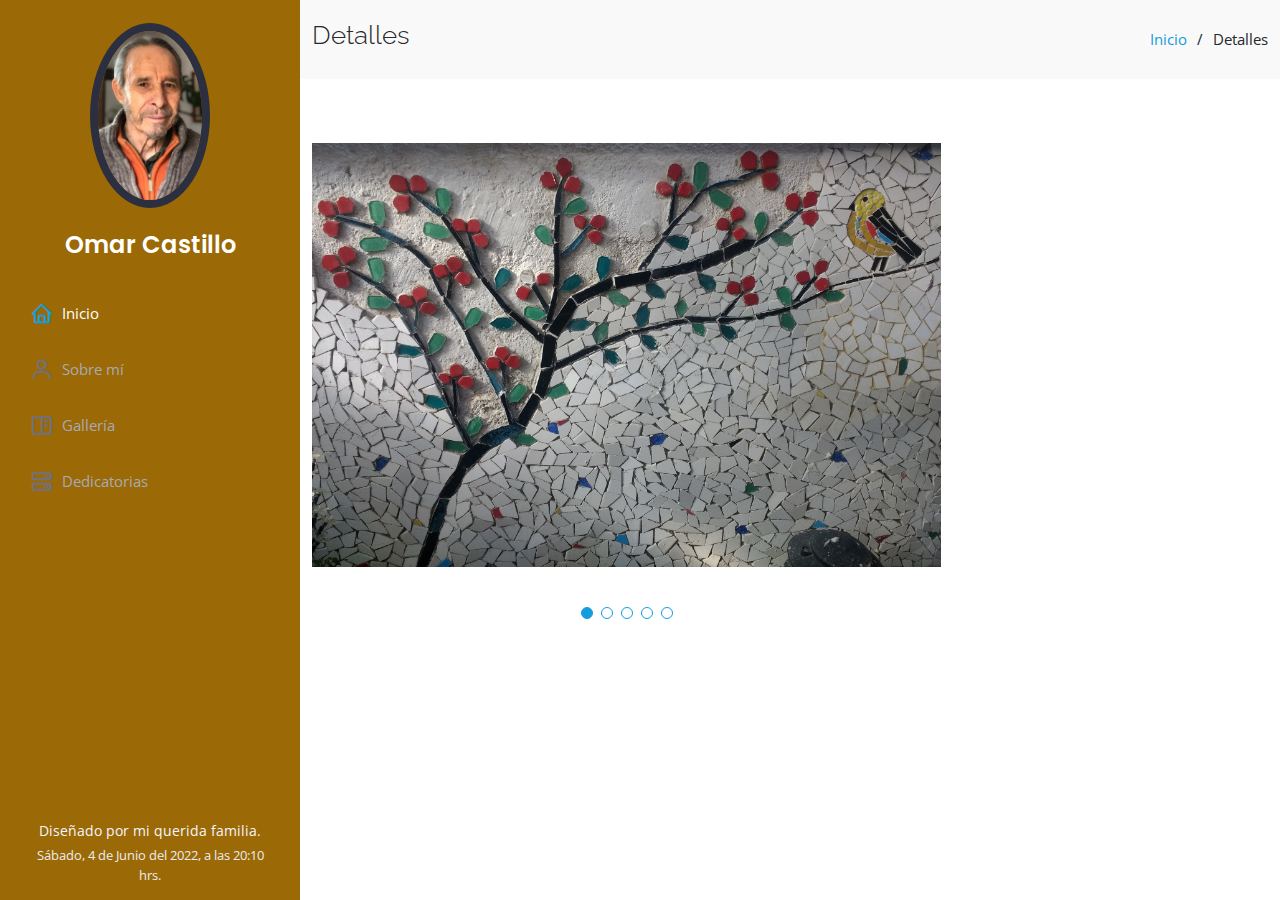
<file: link1.html>
<!DOCTYPE html>
<html lang="en">

<head>
  <meta charset="utf-8">
  <meta content="width=device-width, initial-scale=1.0" name="viewport">

  <title>Portfolio Details - iPortfolio Bootstrap Template</title>
  <meta content="" name="description">
  <meta content="" name="keywords">

  <!-- Favicons -->
  <link href="assets/img/favicon.png" rel="icon">
  <link href="assets/img/apple-touch-icon.png" rel="apple-touch-icon">

  <!-- Google Fonts -->
  <link href="https://fonts.googleapis.com/css?family=Open+Sans:300,300i,400,400i,600,600i,700,700i|Raleway:300,300i,400,400i,500,500i,600,600i,700,700i|Poppins:300,300i,400,400i,500,500i,600,600i,700,700i" rel="stylesheet">

  <!-- Vendor CSS Files -->
  <link href="assets/vendor/aos/aos.css" rel="stylesheet">
  <link href="assets/vendor/bootstrap/css/bootstrap.min.css" rel="stylesheet">
  <link href="assets/vendor/bootstrap-icons/bootstrap-icons.css" rel="stylesheet">
  <link href="assets/vendor/boxicons/css/boxicons.min.css" rel="stylesheet">
  <link href="assets/vendor/glightbox/css/glightbox.min.css" rel="stylesheet">
  <link href="assets/vendor/swiper/swiper-bundle.min.css" rel="stylesheet">

  <!-- Template Main CSS File -->
  <link href="assets/css/style.css" rel="stylesheet">

  <!-- =======================================================
  * Template Name: iPortfolio - v3.7.0
  * Template URL: https://bootstrapmade.com/iportfolio-bootstrap-portfolio-websites-template/
  * Author: BootstrapMade.com
  * License: https://bootstrapmade.com/license/
  ======================================================== -->
</head>

<body>

  <!-- ======= Mobile nav toggle button ======= -->
  <i class="bi bi-list mobile-nav-toggle d-xl-none"></i>

  <!-- ======= Header ======= -->
  <header id="header">
    <div class="d-flex flex-column">

      <div class="profile">
        <a href="index.html#hero" class="nav-link scrollto active"><img src="assets/img/profile-img-sm.jpeg" alt="" class="img-fluid rounded-circle"></a>
        <h1 class="text-light"><a href="index.html">Omar Castillo</a></h1>
        <!-- <div class="social-links mt-3 text-center">
          <a href="#" class="twitter"><i class="bx bxl-twitter"></i></a>
          <a href="#" class="facebook"><i class="bx bxl-facebook"></i></a>
          <a href="#" class="instagram"><i class="bx bxl-instagram"></i></a>
          <a href="#" class="google-plus"><i class="bx bxl-skype"></i></a>
          <a href="#" class="linkedin"><i class="bx bxl-linkedin"></i></a>
        </div> -->
      </div>

      <nav id="navbar" class="nav-menu navbar">
        <ul>
          <li><a href="index.html#hero" class="nav-link scrollto active"><i class="bx bx-home"></i> <span>Inicio</span></a></li>
          <li><a href="index.html#about" class="nav-link scrollto"><i class="bx bx-user"></i> <span>Sobre mí</span></a></li>
          <!-- <li><a href="#resume" class="nav-link scrollto"><i class="bx bx-file-blank"></i> <span>Resume</span></a></li> -->
          <li><a href="index.html#portfolio" class="nav-link scrollto"><i class="bx bx-book-content"></i> <span>Gallería</span></a></li>
          <li><a href="index.html#testimonials" class="nav-link scrollto"><i class="bx bx-server"></i> <span>Dedicatorias</span></a></li>
          <!-- <li><a href="#contact" class="nav-link scrollto"><i class="bx bx-envelope"></i> <span>Contact</span></a></li> -->
        </ul>
      </nav><!-- .nav-menu -->
    </div>
  </header><!-- End Header -->

  <main id="main">

    <!-- ======= Breadcrumbs ======= -->
    <section id="breadcrumbs" class="breadcrumbs">
      <div class="container">

        <div class="d-flex justify-content-between align-items-center">
          <h2>Detalles</h2>
          <ol>
            <li><a href="index.html">Inicio</a></li>
            <li>Detalles</li>
          </ol>
        </div>

      </div>
    </section><!-- End Breadcrumbs -->

    <!-- ======= Portfolio Details Section ======= -->
    <section id="portfolio-details" class="portfolio-details">
      <div class="container">

        <div class="row gy-4">

          <div class="col-lg-8">
            <div class="portfolio-details-slider swiper">
              <div class="swiper-wrapper align-items-center">

                <div class="swiper-slide">
                  <img src="assets/img/portfolio/portfolio-details-1.jpg" alt="">
                </div>

                <div class="swiper-slide">
                  <img src="assets/img/portfolio/portfolio-details-2.jpg" alt="">
                </div>

                <div class="swiper-slide">
                  <img src="assets/img/portfolio/portfolio-details-3.jpg" alt="">
                </div>

                <div class="swiper-slide">
                  <img src="assets/img/portfolio/portfolio-details-4.jpg" alt="">
                </div>

                <div class="swiper-slide">
                  <img src="assets/img/portfolio/portfolio-details-5.jpg" alt="">
                </div>

              </div>
              <div class="swiper-pagination"></div>
            </div>
          </div>

          <!-- <div class="col-lg-4">
            <div class="portfolio-info">
              <h3>Project information</h3>
              <ul>
                <li><strong>Category</strong>: Web design</li>
                <li><strong>Client</strong>: ASU Company</li>
                <li><strong>Project date</strong>: 01 March, 2020</li>
                <li><strong>Project URL</strong>: <a href="#">www.example.com</a></li>
              </ul>
            </div>
            <div class="portfolio-description">
              <h2>This is an example of portfolio detail</h2>
              <p>
                Autem ipsum nam porro corporis rerum. Quis eos dolorem eos itaque inventore commodi labore quia quia. Exercitationem repudiandae officiis neque suscipit non officia eaque itaque enim. Voluptatem officia accusantium nesciunt est omnis tempora consectetur dignissimos. Sequi nulla at esse enim cum deserunt eius.
              </p>
            </div>
          </div> -->

        </div>

      </div>
    </section><!-- End Portfolio Details Section -->

  </main><!-- End #main -->

  <!-- ======= Footer ======= -->
  <footer id="footer">
    <div class="container">
      <div class="copyright">
        <!-- &copy; Copyright <strong><span>iPortfolio</span></strong> -->
        Diseñado por mi querida familia.
      </div>
      <div class="credits">
        <!-- All the links in the footer should remain intact. -->
        <!-- You can delete the links only if you purchased the pro version. -->
        <!-- Licensing information: https://bootstrapmade.com/license/ -->
        <!-- Purchase the pro version with working PHP/AJAX contact form: https://bootstrapmade.com/iportfolio-bootstrap-portfolio-websites-template/ -->
        <!-- Designed by <a href="https://bootstrapmade.com/">BootstrapMade</a> -->
        Sábado, 4 de Junio del 2022, a las 20:10 hrs.
      </div>
    </div>
  </footer><!-- End  Footer -->

  <a href="#" class="back-to-top d-flex align-items-center justify-content-center"><i class="bi bi-arrow-up-short"></i></a>

  <!-- Vendor JS Files -->
  <script src="assets/vendor/purecounter/purecounter.js"></script>
  <script src="assets/vendor/aos/aos.js"></script>
  <script src="assets/vendor/bootstrap/js/bootstrap.bundle.min.js"></script>
  <script src="assets/vendor/glightbox/js/glightbox.min.js"></script>
  <script src="assets/vendor/isotope-layout/isotope.pkgd.min.js"></script>
  <script src="assets/vendor/swiper/swiper-bundle.min.js"></script>
  <script src="assets/vendor/typed.js/typed.min.js"></script>
  <script src="assets/vendor/waypoints/noframework.waypoints.js"></script>
  <script src="assets/vendor/php-email-form/validate.js"></script>

  <!-- Template Main JS File -->
  <script src="assets/js/main.js"></script>

</body>

</html>
</file>
<file: assets/css/style.css>
/**
* Template Name: iPortfolio - v3.7.0
* Template URL: https://bootstrapmade.com/iportfolio-bootstrap-portfolio-websites-template/
* Author: BootstrapMade.com
* License: https://bootstrapmade.com/license/
*/

/*--------------------------------------------------------------
# General
--------------------------------------------------------------*/
body {
  font-family: "Open Sans", sans-serif;
  color: #272829;
}

a {
  color: #149ddd;
  text-decoration: none;
}

a:hover {
  color: #37b3ed;
  text-decoration: none;
}

h1, h2, h3, h4, h5, h6 {
  font-family: "Raleway", sans-serif;
}

/*--------------------------------------------------------------
# Back to top button
--------------------------------------------------------------*/
.back-to-top {
  position: fixed;
  visibility: hidden;
  opacity: 0;
  right: 15px;
  bottom: 15px;
  z-index: 996;
  background: #149ddd;
  width: 40px;
  height: 40px;
  border-radius: 50px;
  transition: all 0.4s;
}
.back-to-top i {
  font-size: 28px;
  color: #fff;
  line-height: 0;
}
.back-to-top:hover {
  background: #2eafec;
  color: #fff;
}
.back-to-top.active {
  visibility: visible;
  opacity: 1;
}

/*--------------------------------------------------------------
# Header
--------------------------------------------------------------*/
#header {
  position: fixed;
  top: 0;
  left: 0;
  bottom: 0;
  width: 300px;
  transition: all ease-in-out 0.5s;
  z-index: 9997;
  transition: all 0.5s;
  padding: 0 15px;
  background: #9B6905;
  overflow-y: auto;
}
#header .profile img {
  margin: 15px auto;
  display: block;
  width: 120px;
  border: 8px solid #2c2f3f;
}
#header .profile h1 {
  font-size: 24px;
  margin: 0;
  padding: 0;
  font-weight: 600;
  -moz-text-align-last: center;
  text-align-last: center;
  font-family: "Poppins", sans-serif;
}
#header .profile h1 a, #header .profile h1 a:hover {
  color: #fff;
  text-decoration: none;
}
#header .profile .social-links a {
  font-size: 18px;
  display: inline-block;
  background: #212431;
  color: #fff;
  line-height: 1;
  padding: 8px 0;
  margin-right: 4px;
  border-radius: 50%;
  text-align: center;
  width: 36px;
  height: 36px;
  transition: 0.3s;
}
#header .profile .social-links a:hover {
  background: #149ddd;
  color: #fff;
  text-decoration: none;
}

#main {
  margin-left: 300px;
}

@media (max-width: 1199px) {
  #header {
    left: -300px;
  }

  #main {
    margin-left: 0;
  }
}
/*--------------------------------------------------------------
# Navigation Menu
--------------------------------------------------------------*/
/* Desktop Navigation */
.nav-menu {
  padding: 30px 0 0 0;
}
.nav-menu * {
  margin: 0;
  padding: 0;
  list-style: none;
}
.nav-menu > ul > li {
  position: relative;
  white-space: nowrap;
}
.nav-menu a, .nav-menu a:focus {
  display: flex;
  align-items: center;
  color: #a8a9b4;
  padding: 12px 15px;
  margin-bottom: 8px;
  transition: 0.3s;
  font-size: 15px;
}
.nav-menu a i, .nav-menu a:focus i {
  font-size: 24px;
  padding-right: 8px;
  color: #6f7180;
}
.nav-menu a:hover, .nav-menu .active, .nav-menu .active:focus, .nav-menu li:hover > a {
  text-decoration: none;
  color: #fff;
}
.nav-menu a:hover i, .nav-menu .active i, .nav-menu .active:focus i, .nav-menu li:hover > a i {
  color: #149ddd;
}

/* Mobile Navigation */
.mobile-nav-toggle {
  position: fixed;
  right: 15px;
  top: 15px;
  z-index: 9998;
  border: 0;
  font-size: 24px;
  transition: all 0.4s;
  outline: none !important;
  background-color: #149ddd;
  color: #fff;
  width: 40px;
  height: 40px;
  display: inline-flex;
  align-items: center;
  justify-content: center;
  line-height: 0;
  border-radius: 50px;
  cursor: pointer;
}

.mobile-nav-active {
  overflow: hidden;
}
.mobile-nav-active #header {
  left: 0;
}

/*--------------------------------------------------------------
# Hero Section
--------------------------------------------------------------*/
#hero {
  width: 100%;
  height: 100vh;
  background: url("../img/mosaico-hero.jpg") top center;
  background-size: cover;
}
#hero:before {
  content: "";
  background: rgba(5, 13, 24, 0.3);
  position: absolute;
  bottom: 0;
  top: 0;
  left: 0;
  right: 0;
  z-index: 1;
}
#hero .hero-container {
  margin: 0 0 0 11em;
  position: relative;
  z-index: 2;
  min-width: 300px;
}
#hero h1 {
  margin: 0 0 10px 0;
  font-size: 64px;
  font-weight: 700;
  line-height: 56px;
  color: #fff;
}
#hero p {

  color: yellow;
  margin-bottom: 50px;
  font-size: 26px;
  font-family: "Poppins", sans-serif;
}
#hero p span {

  color: yellow;
  padding-bottom: 4px;
  letter-spacing: 1px;
  border-bottom: 3px solid #149ddd;
}
@media (min-width: 1024px) {
  #hero {
    background-attachment: fixed;
  }
}
@media (max-width: 768px) {
  #hero h1 {
    font-size: 28px;
    line-height: 36px;
  }
  #hero h2 {
    font-size: 18px;
    line-height: 24px;
    margin-bottom: 30px;
  }
}

/*--------------------------------------------------------------
# Sections General
--------------------------------------------------------------*/
section {
  padding: 60px 0;
  overflow: hidden;
}

.section-bg {
  background: #f5f8fd;
}

.section-title {
  padding-bottom: 30px;
}
.section-title h2 {
  font-size: 32px;
  font-weight: bold;
  margin-bottom: 20px;
  padding-bottom: 20px;
  position: relative;
  color: #173b6c;
}
.section-title h2::after {
  content: "";
  position: absolute;
  display: block;
  width: 50px;
  height: 3px;
  background: #149ddd;
  bottom: 0;
  left: 0;
}
.section-title p {
  margin-bottom: 0;
}

/*--------------------------------------------------------------
# About
--------------------------------------------------------------*/
.about .content h3 {
  font-weight: 700;
  font-size: 26px;
  color: #173b6c;
}
.about .content ul {
  list-style: none;
  padding: 0;
}
.about .content ul li {
  margin-bottom: 20px;
  display: flex;
  align-items: center;
}
.about .content ul strong {
  margin-right: 10px;
}
.about .content ul i {
  font-size: 16px;
  margin-right: 5px;
  color: #149ddd;
  line-height: 0;
}
.about .content p:last-child {
  margin-bottom: 0;
}

/*--------------------------------------------------------------
# Facts
--------------------------------------------------------------*/
.facts {
  padding-bottom: 30px;
}
.facts .count-box {
  padding: 30px;
  width: 100%;
}
.facts .count-box i {
  display: block;
  font-size: 44px;
  color: #149ddd;
  float: left;
  line-height: 0;
}
.facts .count-box span {
  font-size: 48px;
  line-height: 40px;
  display: block;
  font-weight: 700;
  color: #050d18;
  margin-left: 60px;
}
.facts .count-box p {
  padding: 15px 0 0 0;
  margin: 0 0 0 60px;
  font-family: "Raleway", sans-serif;
  font-size: 14px;
  color: #122f57;
}
.facts .count-box a {
  font-weight: 600;
  display: block;
  margin-top: 20px;
  color: #122f57;
  font-size: 15px;
  font-family: "Poppins", sans-serif;
  transition: ease-in-out 0.3s;
}
.facts .count-box a:hover {
  color: #1f5297;
}

/*--------------------------------------------------------------
# Akills
--------------------------------------------------------------*/
.skills .progress {
  height: 60px;
  display: block;
  background: none;
  border-radius: 0;
}
.skills .progress .skill {
  padding: 0;
  margin: 0 0 6px 0;
  text-transform: uppercase;
  display: block;
  font-weight: 600;
  font-family: "Poppins", sans-serif;
  color: #050d18;
}
.skills .progress .skill .val {
  float: right;
  font-style: normal;
}
.skills .progress-bar-wrap {
  background: #dce8f8;
  height: 10px;
}
.skills .progress-bar {
  width: 1px;
  height: 10px;
  transition: 0.9s;
  background-color: #149ddd;
}

/*--------------------------------------------------------------
# Resume
--------------------------------------------------------------*/
.resume .resume-title {
  font-size: 26px;
  font-weight: 700;
  margin-top: 20px;
  margin-bottom: 20px;
  color: #050d18;
}
.resume .resume-item {
  padding: 0 0 20px 20px;
  margin-top: -2px;
  border-left: 2px solid #1f5297;
  position: relative;
}
.resume .resume-item h4 {
  line-height: 18px;
  font-size: 18px;
  font-weight: 600;
  text-transform: uppercase;
  font-family: "Poppins", sans-serif;
  color: #050d18;
  margin-bottom: 10px;
}
.resume .resume-item h5 {
  font-size: 16px;
  background: #e4edf9;
  padding: 5px 15px;
  display: inline-block;
  font-weight: 600;
  margin-bottom: 10px;
}
.resume .resume-item ul {
  padding-left: 20px;
}
.resume .resume-item ul li {
  padding-bottom: 10px;
}
.resume .resume-item:last-child {
  padding-bottom: 0;
}
.resume .resume-item::before {
  content: "";
  position: absolute;
  width: 16px;
  height: 16px;
  border-radius: 50px;
  left: -9px;
  top: 0;
  background: #fff;
  border: 2px solid #1f5297;
}

/*--------------------------------------------------------------
# Portfolio
--------------------------------------------------------------*/
.portfolio .portfolio-item {
  margin-bottom: 30px;
}
.portfolio #portfolio-flters {
  padding: 0;
  margin: 0 auto 35px auto;
  list-style: none;
  text-align: center;
  background: #fff;
  border-radius: 50px;
  padding: 2px 15px;
}
.portfolio #portfolio-flters li {
  cursor: pointer;
  display: inline-block;
  padding: 10px 15px 8px 15px;
  font-size: 14px;
  font-weight: 600;
  line-height: 1;
  text-transform: uppercase;
  color: #272829;
  margin-bottom: 5px;
  transition: all 0.3s ease-in-out;
}
.portfolio #portfolio-flters li:hover, .portfolio #portfolio-flters li.filter-active {
  color: #149ddd;
}
.portfolio #portfolio-flters li:last-child {
  margin-right: 0;
}
.portfolio .portfolio-wrap {
  transition: 0.3s;
  position: relative;
  overflow: hidden;
  z-index: 1;
}
.portfolio .portfolio-wrap::before {
  content: "";
  background: rgba(255, 255, 255, 0.5);
  position: absolute;
  left: 0;
  right: 0;
  top: 0;
  bottom: 0;
  transition: all ease-in-out 0.3s;
  z-index: 2;
  opacity: 0;
}
.portfolio .portfolio-wrap .portfolio-links {
  opacity: 1;
  left: 0;
  right: 0;
  bottom: -60px;
  z-index: 3;
  position: absolute;
  transition: all ease-in-out 0.3s;
  display: flex;
  justify-content: center;
}
.portfolio .portfolio-wrap .portfolio-links a {
  color: #fff;
  font-size: 28px;
  text-align: center;
  background: rgba(20, 157, 221, 0.75);
  transition: 0.3s;
  width: 50%;
}
.portfolio .portfolio-wrap .portfolio-links a:hover {
  background: rgba(20, 157, 221, 0.95);
}
.portfolio .portfolio-wrap .portfolio-links a + a {
  border-left: 1px solid #37b3ed;
}
.portfolio .portfolio-wrap:hover::before {
  top: 0;
  left: 0;
  right: 0;
  bottom: 0;
  opacity: 1;
}
.portfolio .portfolio-wrap:hover .portfolio-links {
  opacity: 1;
  bottom: 0;
}

/*--------------------------------------------------------------
# Portfolio Details
--------------------------------------------------------------*/
.portfolio-details {
  padding-top: 40px;
}
.portfolio-details .portfolio-details-slider img {
  width: 100%;
}
.portfolio-details .portfolio-details-slider .swiper-pagination {
  margin-top: 20px;
  position: relative;
}
.portfolio-details .portfolio-details-slider .swiper-pagination .swiper-pagination-bullet {
  width: 12px;
  height: 12px;
  background-color: #fff;
  opacity: 1;
  border: 1px solid #149ddd;
}
.portfolio-details .portfolio-details-slider .swiper-pagination .swiper-pagination-bullet-active {
  background-color: #149ddd;
}
.portfolio-details .portfolio-info {
  padding: 30px;
  box-shadow: 0px 0 30px rgba(5, 13, 24, 0.08);
}
.portfolio-details .portfolio-info h3 {
  font-size: 22px;
  font-weight: 700;
  margin-bottom: 20px;
  padding-bottom: 20px;
  border-bottom: 1px solid #eee;
}
.portfolio-details .portfolio-info ul {
  list-style: none;
  padding: 0;
  font-size: 15px;
}
.portfolio-details .portfolio-info ul li + li {
  margin-top: 10px;
}
.portfolio-details .portfolio-description {
  padding-top: 30px;
}
.portfolio-details .portfolio-description h2 {
  font-size: 26px;
  font-weight: 700;
  margin-bottom: 20px;
}
.portfolio-details .portfolio-description p {
  padding: 0;
}

/*--------------------------------------------------------------
# Services
--------------------------------------------------------------*/
.services .icon-box {
  margin-bottom: 20px;
}
.services .icon {
  float: left;
  display: flex;
  align-items: center;
  justify-content: center;
  width: 54px;
  height: 54px;
  background: #149ddd;
  border-radius: 50%;
  transition: 0.5s;
  border: 1px solid #149ddd;
}
.services .icon i {
  color: #fff;
  font-size: 24px;
  line-height: 0;
}
.services .icon-box:hover .icon {
  background: #fff;
}
.services .icon-box:hover .icon i {
  color: #149ddd;
}
.services .title {
  margin-left: 80px;
  font-weight: 700;
  margin-bottom: 15px;
  font-size: 18px;
}
.services .title a {
  color: #343a40;
}
.services .title a:hover {
  color: #149ddd;
}
.services .description {
  margin-left: 80px;
  line-height: 24px;
  font-size: 14px;
}

/*--------------------------------------------------------------
# Testimonials
--------------------------------------------------------------*/
.testimonials .testimonials-carousel, .testimonials .testimonials-slider {
  overflow: hidden;
}
.testimonials .testimonial-item {
  box-sizing: content-box;
  text-align: center;
  min-height: 320px;
}
.testimonials .testimonial-item .testimonial-img {
  width: 90px;
  border-radius: 50%;
  margin: 0 auto;
}
.testimonials .testimonial-item h3 {
  font-size: 18px;
  font-weight: bold;
  margin: 10px 0 5px 0;
  color: #111;
}
.testimonials .testimonial-item h4 {
  font-size: 14px;
  color: #999;
  margin: 0;
}
.testimonials .testimonial-item .quote-icon-left, .testimonials .testimonial-item .quote-icon-right {
  color: #c3e8fa;
  font-size: 26px;
}
.testimonials .testimonial-item .quote-icon-left {
  display: inline-block;
  left: -5px;
  position: relative;
}
.testimonials .testimonial-item .quote-icon-right {
  display: inline-block;
  right: -5px;
  position: relative;
  top: 10px;
}
.testimonials .testimonial-item p {
  font-style: italic;
  margin: 0 15px 15px 15px;
  padding: 20px;
  background: #fff;
  position: relative;
  margin-bottom: 35px;
  border-radius: 6px;
  box-shadow: 0px 2px 15px rgba(0, 0, 0, 0.1);
}
.testimonials .testimonial-item p::after {
  content: "";
  width: 0;
  height: 0;
  border-top: 20px solid #fff;
  border-right: 20px solid transparent;
  border-left: 20px solid transparent;
  position: absolute;
  bottom: -20px;
  left: calc(50% - 20px);
}
.testimonials .swiper-pagination {
  margin-top: 20px;
  position: relative;
}
.testimonials .swiper-pagination .swiper-pagination-bullet {
  width: 12px;
  height: 12px;
  background-color: #fff;
  opacity: 1;
  border: 1px solid #149ddd;
}
.testimonials .swiper-pagination .swiper-pagination-bullet-active {
  background-color: #149ddd;
}

/*--------------------------------------------------------------
# Contact
--------------------------------------------------------------*/
.contact {
  padding-bottom: 130px;
}
.contact .info {
  padding: 30px;
  background: #fff;
  width: 100%;
  box-shadow: 0 0 24px 0 rgba(0, 0, 0, 0.12);
}
.contact .info i {
  font-size: 20px;
  color: #149ddd;
  float: left;
  width: 44px;
  height: 44px;
  background: #dff3fc;
  display: flex;
  justify-content: center;
  align-items: center;
  border-radius: 50px;
  transition: all 0.3s ease-in-out;
}
.contact .info h4 {
  padding: 0 0 0 60px;
  font-size: 22px;
  font-weight: 600;
  margin-bottom: 5px;
  color: #050d18;
}
.contact .info p {
  padding: 0 0 10px 60px;
  margin-bottom: 20px;
  font-size: 14px;
  color: #173b6c;
}
.contact .info .email p {
  padding-top: 5px;
}
.contact .info .social-links {
  padding-left: 60px;
}
.contact .info .social-links a {
  font-size: 18px;
  display: inline-block;
  background: #333;
  color: #fff;
  line-height: 1;
  padding: 8px 0;
  border-radius: 50%;
  text-align: center;
  width: 36px;
  height: 36px;
  transition: 0.3s;
  margin-right: 10px;
}
.contact .info .social-links a:hover {
  background: #149ddd;
  color: #fff;
}
.contact .info .email:hover i, .contact .info .address:hover i, .contact .info .phone:hover i {
  background: #149ddd;
  color: #fff;
}
.contact .php-email-form {
  width: 100%;
  padding: 30px;
  background: #fff;
  box-shadow: 0 0 24px 0 rgba(0, 0, 0, 0.12);
}
.contact .php-email-form .form-group {
  padding-bottom: 8px;
}
.contact .php-email-form .validate {
  display: none;
  color: red;
  margin: 0 0 15px 0;
  font-weight: 400;
  font-size: 13px;
}
.contact .php-email-form .error-message {
  display: none;
  color: #fff;
  background: #ed3c0d;
  text-align: left;
  padding: 15px;
  font-weight: 600;
}
.contact .php-email-form .error-message br + br {
  margin-top: 25px;
}
.contact .php-email-form .sent-message {
  display: none;
  color: #fff;
  background: #18d26e;
  text-align: center;
  padding: 15px;
  font-weight: 600;
}
.contact .php-email-form .loading {
  display: none;
  background: #fff;
  text-align: center;
  padding: 15px;
}
.contact .php-email-form .loading:before {
  content: "";
  display: inline-block;
  border-radius: 50%;
  width: 24px;
  height: 24px;
  margin: 0 10px -6px 0;
  border: 3px solid #18d26e;
  border-top-color: #eee;
  -webkit-animation: animate-loading 1s linear infinite;
  animation: animate-loading 1s linear infinite;
}
.contact .php-email-form .form-group {
  margin-bottom: 15px;
}
.contact .php-email-form label {
  padding-bottom: 8px;
}
.contact .php-email-form input, .contact .php-email-form textarea {
  border-radius: 0;
  box-shadow: none;
  font-size: 14px;
}
.contact .php-email-form input {
  height: 44px;
}
.contact .php-email-form textarea {
  padding: 10px 15px;
}
.contact .php-email-form button[type=submit] {
  background: #149ddd;
  border: 0;
  padding: 10px 24px;
  color: #fff;
  transition: 0.4s;
  border-radius: 4px;
}
.contact .php-email-form button[type=submit]:hover {
  background: #37b3ed;
}
@-webkit-keyframes animate-loading {
  0% {
    transform: rotate(0deg);
  }
  100% {
    transform: rotate(360deg);
  }
}
@keyframes animate-loading {
  0% {
    transform: rotate(0deg);
  }
  100% {
    transform: rotate(360deg);
  }
}

/*--------------------------------------------------------------
# Breadcrumbs
--------------------------------------------------------------*/
.breadcrumbs {
  padding: 20px 0;
  background: #f9f9f9;
}
.breadcrumbs h2 {
  font-size: 26px;
  font-weight: 300;
}
.breadcrumbs ol {
  display: flex;
  flex-wrap: wrap;
  list-style: none;
  padding: 0;
  margin: 0;
  font-size: 15px;
}
.breadcrumbs ol li + li {
  padding-left: 10px;
}
.breadcrumbs ol li + li::before {
  display: inline-block;
  padding-right: 10px;
  color: #0e2442;
  content: "/";
}
@media (max-width: 768px) {
  .breadcrumbs .d-flex {
    display: block !important;
  }
  .breadcrumbs ol {
    display: block;
  }
  .breadcrumbs ol li {
    display: inline-block;
  }
}

/*--------------------------------------------------------------
# Footer
--------------------------------------------------------------*/
#footer {
  padding: 15px;
  color: #f4f6fd;
  font-size: 14px;
  position: fixed;
  left: 0;
  bottom: 0;
  width: 300px;
  z-index: 9999;
  background: #9B6905;
}
#footer .copyright {
  text-align: center;
}
#footer .credits {
  padding-top: 5px;
  text-align: center;
  font-size: 13px;
  color: #eaebf0;
}
@media (max-width: 1199px) {
  #footer {
    position: static;
    width: auto;
    padding-right: 20px 15px;
  }
}
</file>
